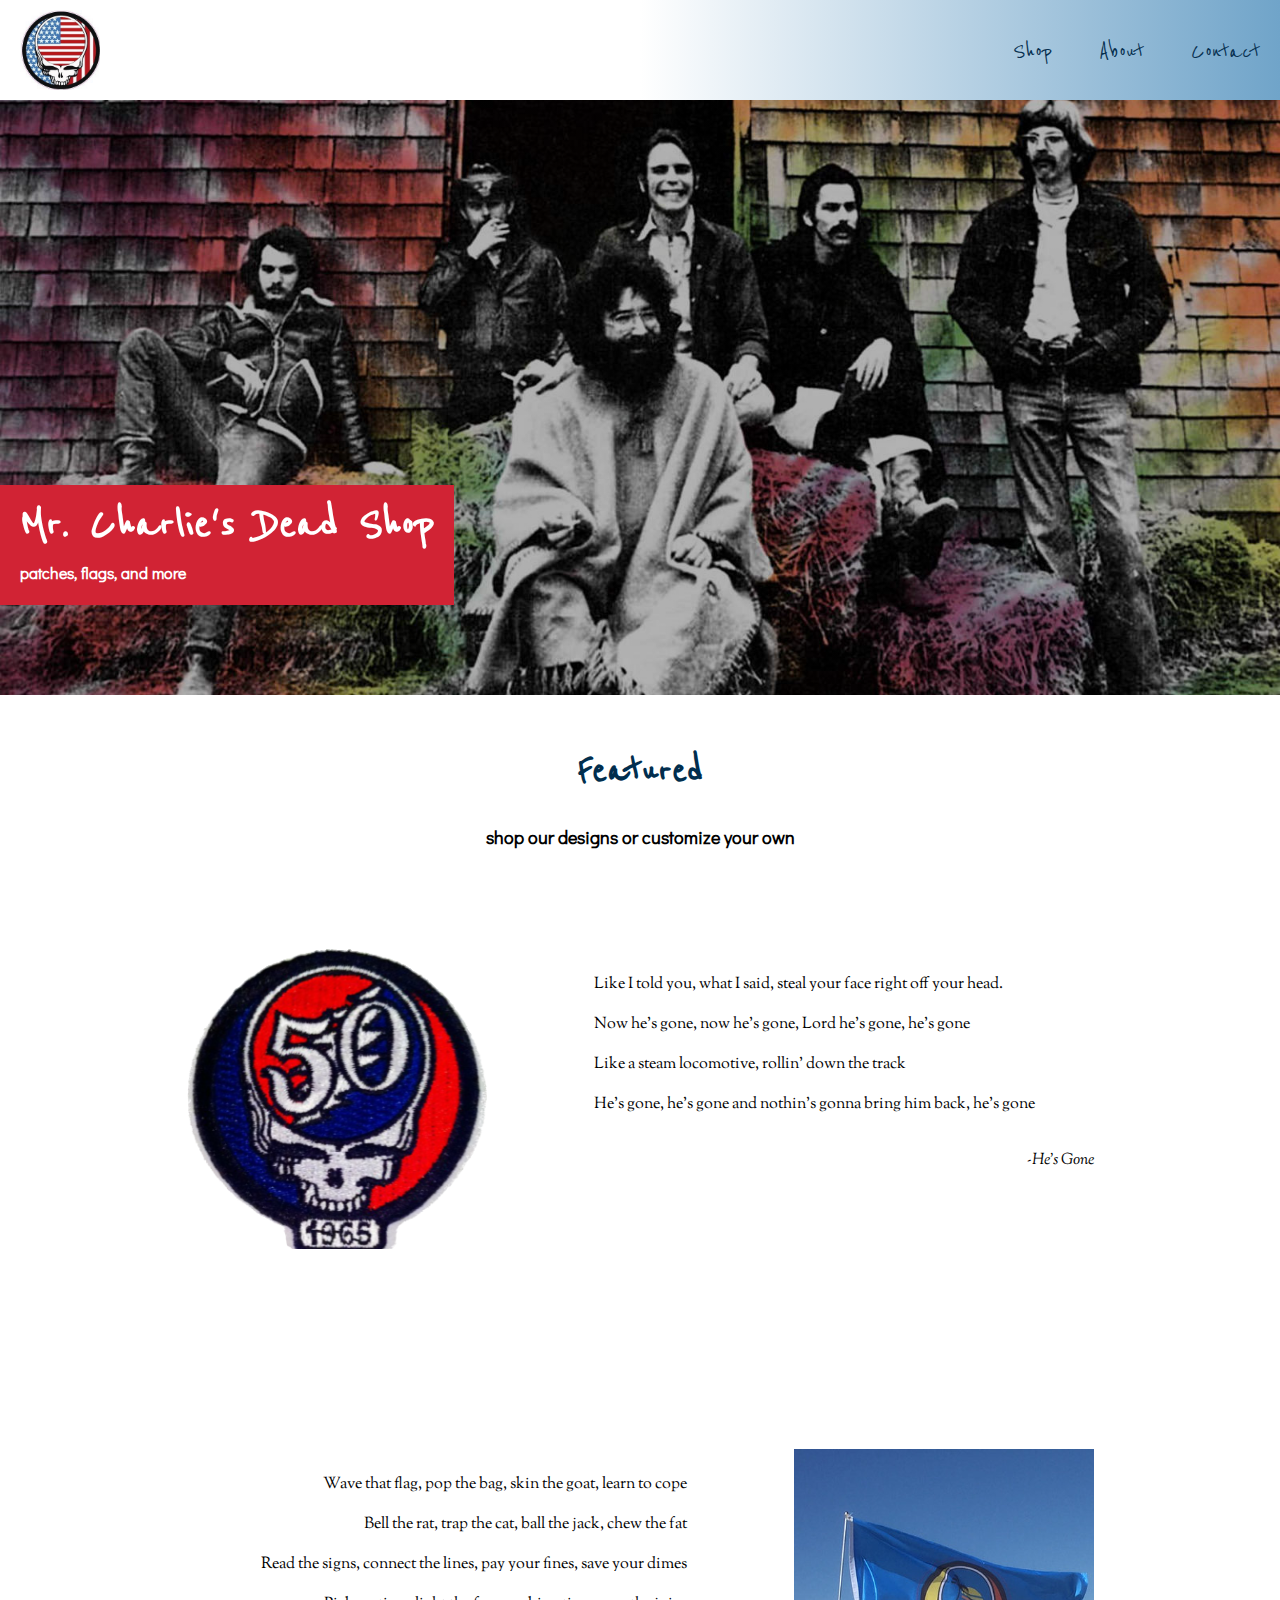
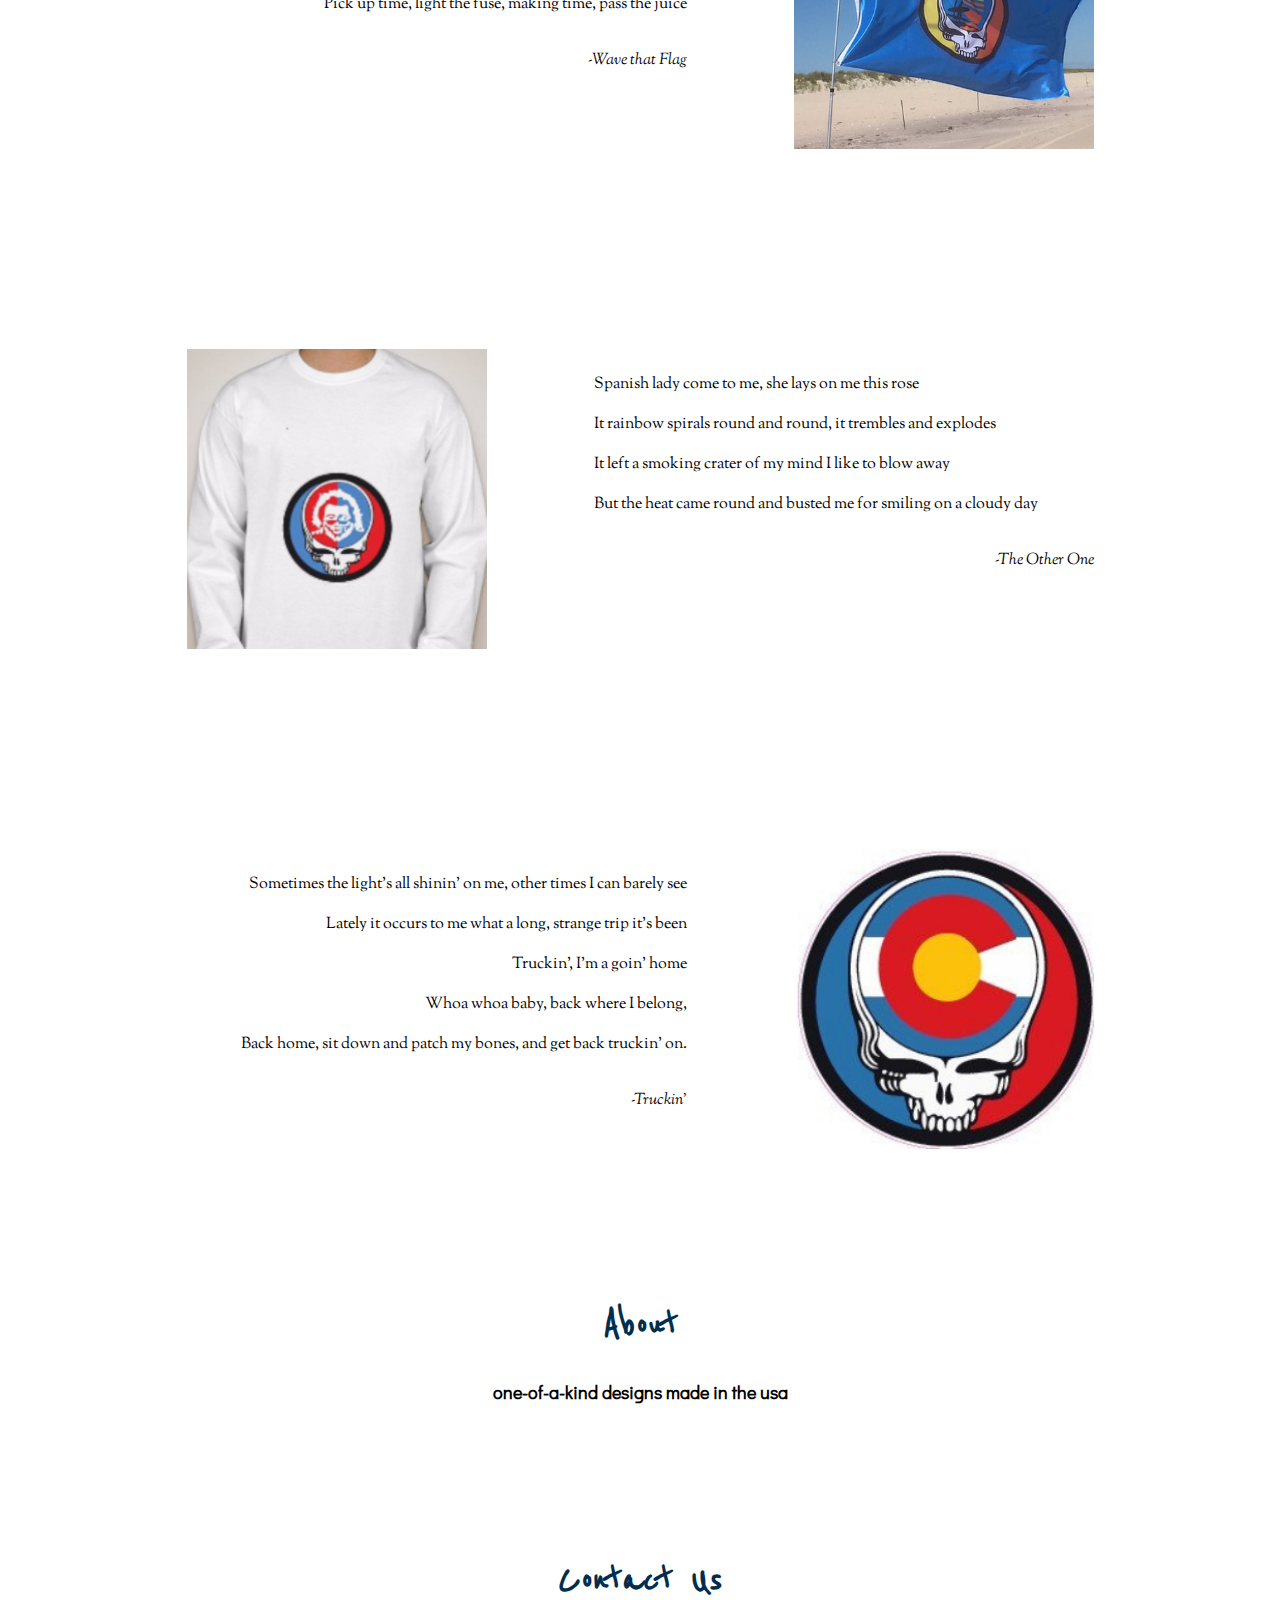
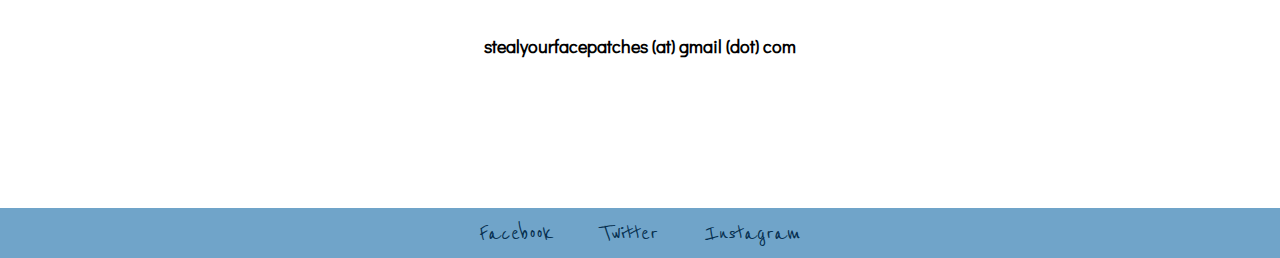
<file: index.html>
<!DOCTYPE html>
<html>
    <head>
        <title>Grateful Lifestyle</title>
        <link rel="stylesheet" href="style.css" type="text/css" />
        <link href="https://fonts.googleapis.com/css?family=Delius+Unicase|Gloria+Hallelujah|Reenie+Beanie|Rock+Salt|Quattrocento|Didact+Gothic|Sorts+Mill+Goudy
" 
    rel="stylesheet">
        <link rel="stylesheet" href="https://cdnjs.cloudflare.com/ajax/libs/font-awesome/4.7.0/css/font-awesome.min.css">    
    
<link rel="apple-touch-icon" sizes="180x180" href="/apple-touch-icon.png">
<link rel="icon" type="image/png" sizes="32x32" href="/favicon-32x32.png">
<link rel="icon" type="image/png" sizes="16x16" href="/favicon-16x16.png">
<link rel="manifest" href="/manifest.json">
<link rel="mask-icon" href="/safari-pinned-tab.svg" color="#5bbad5">
<meta name="theme-color" content="#ffffff">

    </head>
    
    <body>
    
    <!--start navigation-->
    
    <div class="nav grad">
            <img id="logo" src="steal-your-face-usa.jpg" width="80" height="80" alt="GD patch" />
        <ul>
            <li><a href="shop.html">Shop</a></li>
            <li><a href="about.html">About</a></li>
            <li><a href="#contact">Contact</a></li>
        </ul>
    </div>
    
    <!--end navigation-->
    
    <div class="hero band">
        <div class="website-name"><h1 class="title">Mr. Charlie's Dead Shop</h1>
        <h3 class="sub-title">Patches, flags, and more</h3>
        </div>
    </div>

    <!--start featured products-->
    
    <div class="big-container">
        
    <div class="featured">
            <a href="shop.html" style="text-decoration: none"><h1>Featured</h1></a>
            <h3>shop our designs or customize your own</h3>
    </div>
    
    <div class="container top">
        <a href="shop.html"><div class="mini patch">
            <h2 class="buy">Shop Patches</h2>

        </div></a>
             
        <div class="mini" style="width:500px">
            <p>Like I told you, what I said, steal your face right off your head.
        </br>Now he's gone, now he's gone, Lord he's gone, he's gone
</br>Like a steam locomotive, rollin' down the track
</br>He's gone, he's gone and nothin's gonna bring him back, he's gone 
<p style="text-align: right"><em>-He's Gone</em></p></div>
    </div>
    
    <div class="container middle">
        <div class="mini" style="width: 500px; text-align: right">
            <p>Wave that flag, pop the bag, skin the goat, learn to cope
</br>Bell the rat, trap the cat, ball the jack, chew the fat
</br>Read the signs, connect the lines, pay your fines, save your dimes
</br>Pick up time, light the fuse, making time, pass the juice</p>
<p style="text-align: right"><em>-Wave that Flag</em></p></div>        
        
        <a href="shop.html"><div class="mini flag">
            <h2 class="buy">Shop Flags</h2>
        </div></a>

    </div>

    <div class="container bottom">
        <a href="shop.html"><div class="mini shirt">
            <h2 class="buy">Shop Clothing</h2>

        </div></a>
             
        <div class="mini" style="width:500px">
            <p>Spanish lady come to me, she lays on me this rose
</br>It rainbow spirals round and round, it trembles and explodes
</br>It left a smoking crater of my mind I like to blow away
</br>But the heat came round and busted me for smiling on a cloudy day</p>
<p style="text-align: right"><em>-The Other One</em></p></div>        
        
    </div>
    
    <div class="container last">
        <div class="mini" style="width: 500px; text-align: right">
            <p>Sometimes the light's all shinin' on me, other times I can barely see
</br>Lately it occurs to me what a long, strange trip it's been
</br>Truckin', I'm a goin' home
</br>Whoa whoa baby, back where I belong,
</br>Back home, sit down and patch my bones, and get back truckin' on.</p>
<p style="text-align: right"><em>-Truckin'</em></p></div>        
        
        <a href="shop.html"><div class="mini decal">
            <h2 class="buy">Shop Decals</h2>
        </div></a>

    </div>    
    

    <div class="why">
            <a href="about.html" style="text-decoration: none"><h1>About</h1></a>
            <h3>one-of-a-kind designs made in the USA</h3>

    </div>            

    <div class="contact"> <a name="contact"></a>
            <h1>Contact Us</h1>
            <h3>stealyourfacepatches (at) gmail (dot) com</h3>
    </div>       
    
    </div>
    
    
    <!--start footer-->
    
    <div class="footer">
        <ul class="footer-list">
            <li><a href="#">Facebook</a></li>
            <li><a href="#">Twitter</a></li>
            <li><a href="#">Instagram</a></li>

       </ul>
    </div>    
    




    </body>
    

    
    
    
</html>
</file>
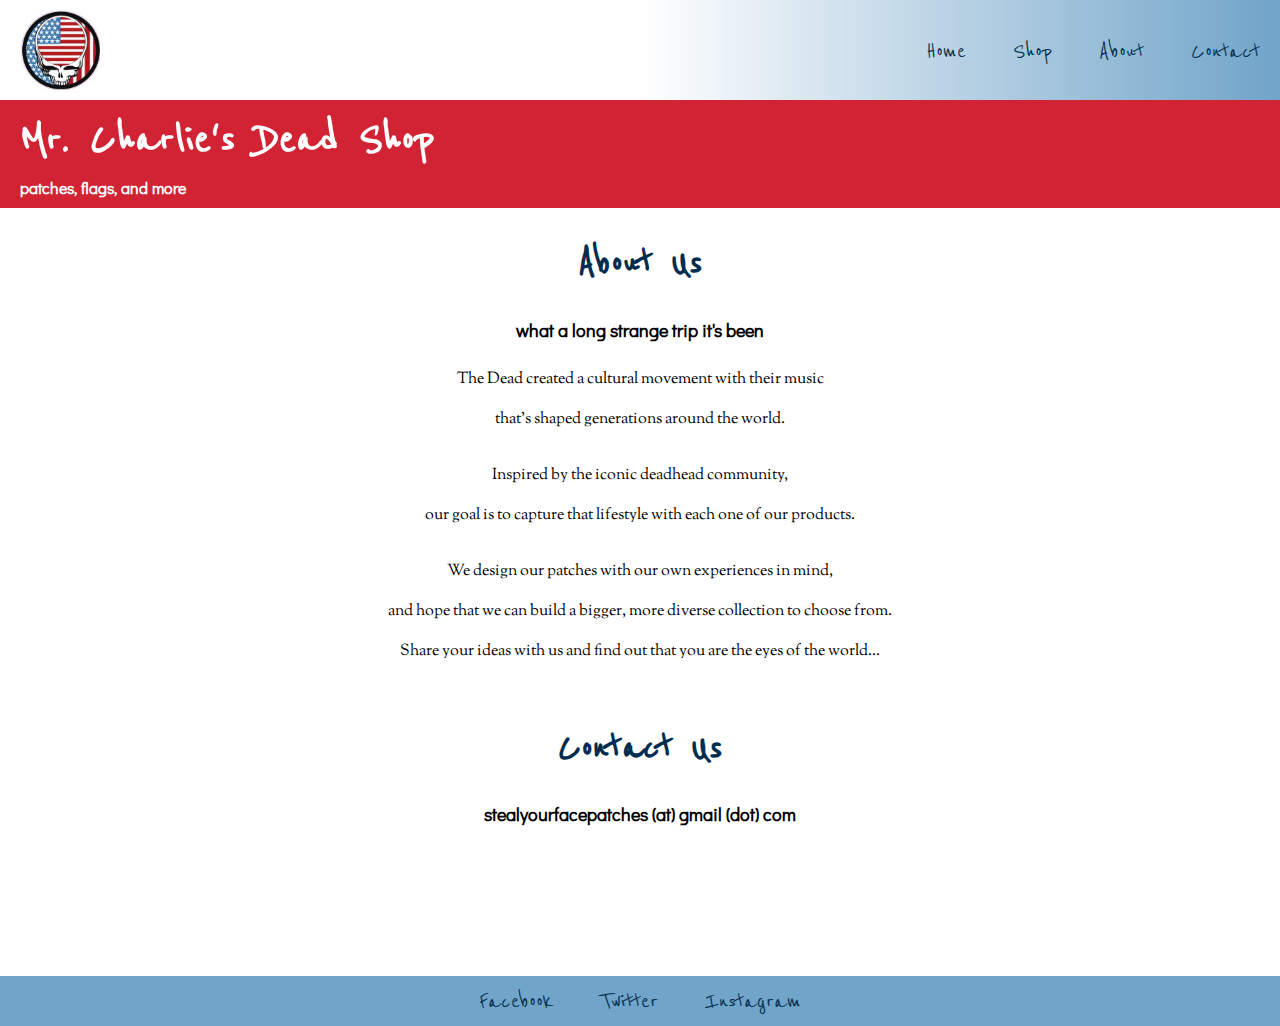
<file: about.html>
<!DOCTYPE html>
<html>
    <head>
        <title>Grateful Lifestyle</title>
        <link rel="stylesheet" href="about.css" type="text/css" />
        <link href="https://fonts.googleapis.com/css?family=Delius+Unicase|Gloria+Hallelujah|Reenie+Beanie|Rock+Salt|Quattrocento|Didact+Gothic|Sorts+Mill+Goudy
" 
    rel="stylesheet">
        <link rel="stylesheet" href="https://cdnjs.cloudflare.com/ajax/libs/font-awesome/4.7.0/css/font-awesome.min.css">    
    </head>
    
    <body>
    
    <!--start navigation-->
    
    <div class="nav grad">
            <img id="logo" src="steal-your-face-usa.jpg" width="80" height="80" alt="GD patch" />
        <ul>
            <li><a href="index.html">Home</a></li>
            <li><a href="shop.html">Shop</a></li>
            <li><a href="about.html">About</a></li>
            <li><a href="#contact">Contact</a></li>
        </ul>
    </div>
    
    <!--end navigation-->
    
        <div class="website-name"><h1 class="title">Mr. Charlie's Dead Shop</h1>
        <h3 class="sub-title">Patches, flags, and more</h3>
        </div>
        


    <!--start content-->
    
    <div class="content">        

    
    <div class="about">
            <h1>About Us</h1>
            <h3>what a long strange trip it's been</h3>
            <p>The Dead created a cultural movement with their music 
            </br>that's shaped generations around the world.</p>
            <p>Inspired by the iconic deadhead community, 
            </br>our goal is to capture that lifestyle with each one of our products.
            </p>
            <p>We design our patches with our own experiences in mind, 
            </br>and hope that we can build a bigger, more diverse collection to choose from.  
            </br>Share your ideas with us and find out that you are the eyes of the world... 
            </p>
    </div> 


    <div class="contact"> <a name="contact"></a>
            <h1>Contact Us</h1>
            <h3>stealyourfacepatches (at) gmail (dot) com</h3>
    </div> 
    
    
    </div>    

    <!--start footer-->
    
    <div class="footer">
        <ul class="footer-list">
            <li><a href="#">Facebook</a></li>
            <li><a href="#">Twitter</a></li>
            <li><a href="#">Instagram</a></li>

       </ul>
    </div>    
    




    </body>
    

    
    
    
</html>
</file>
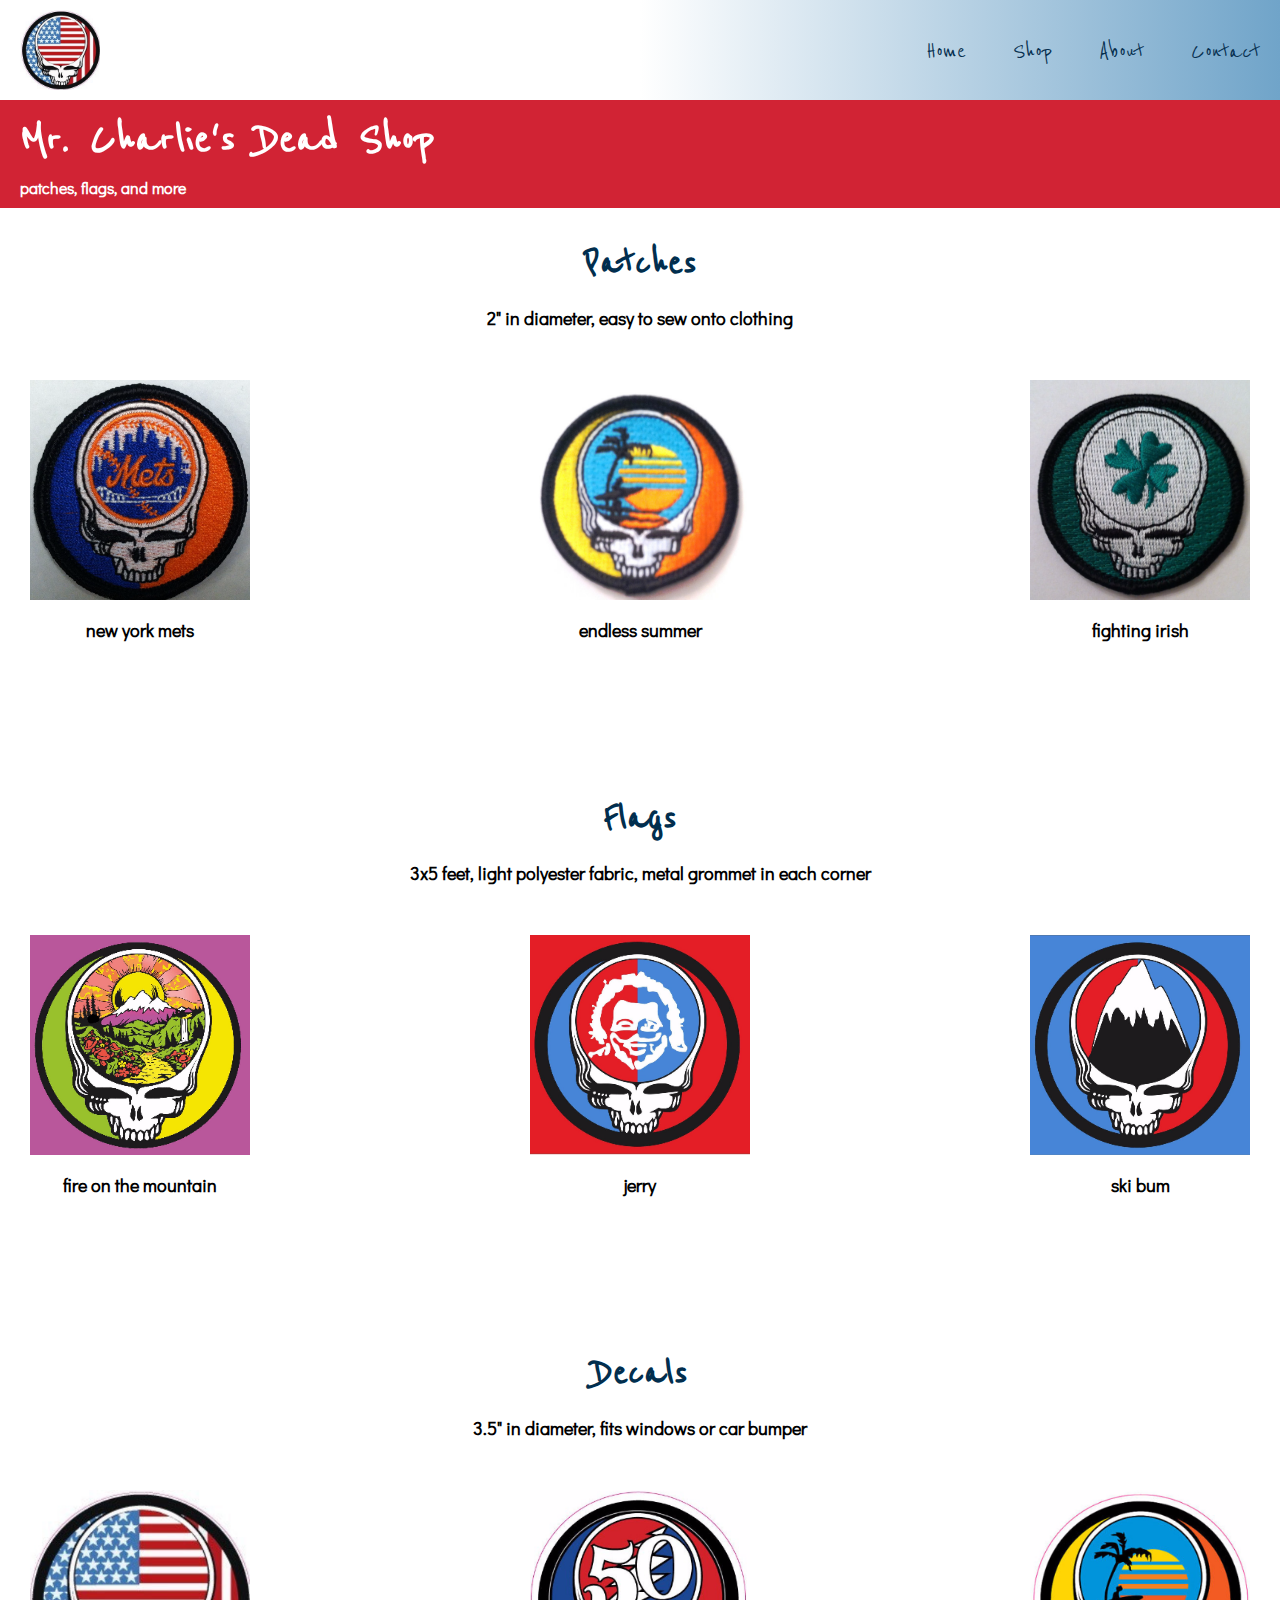
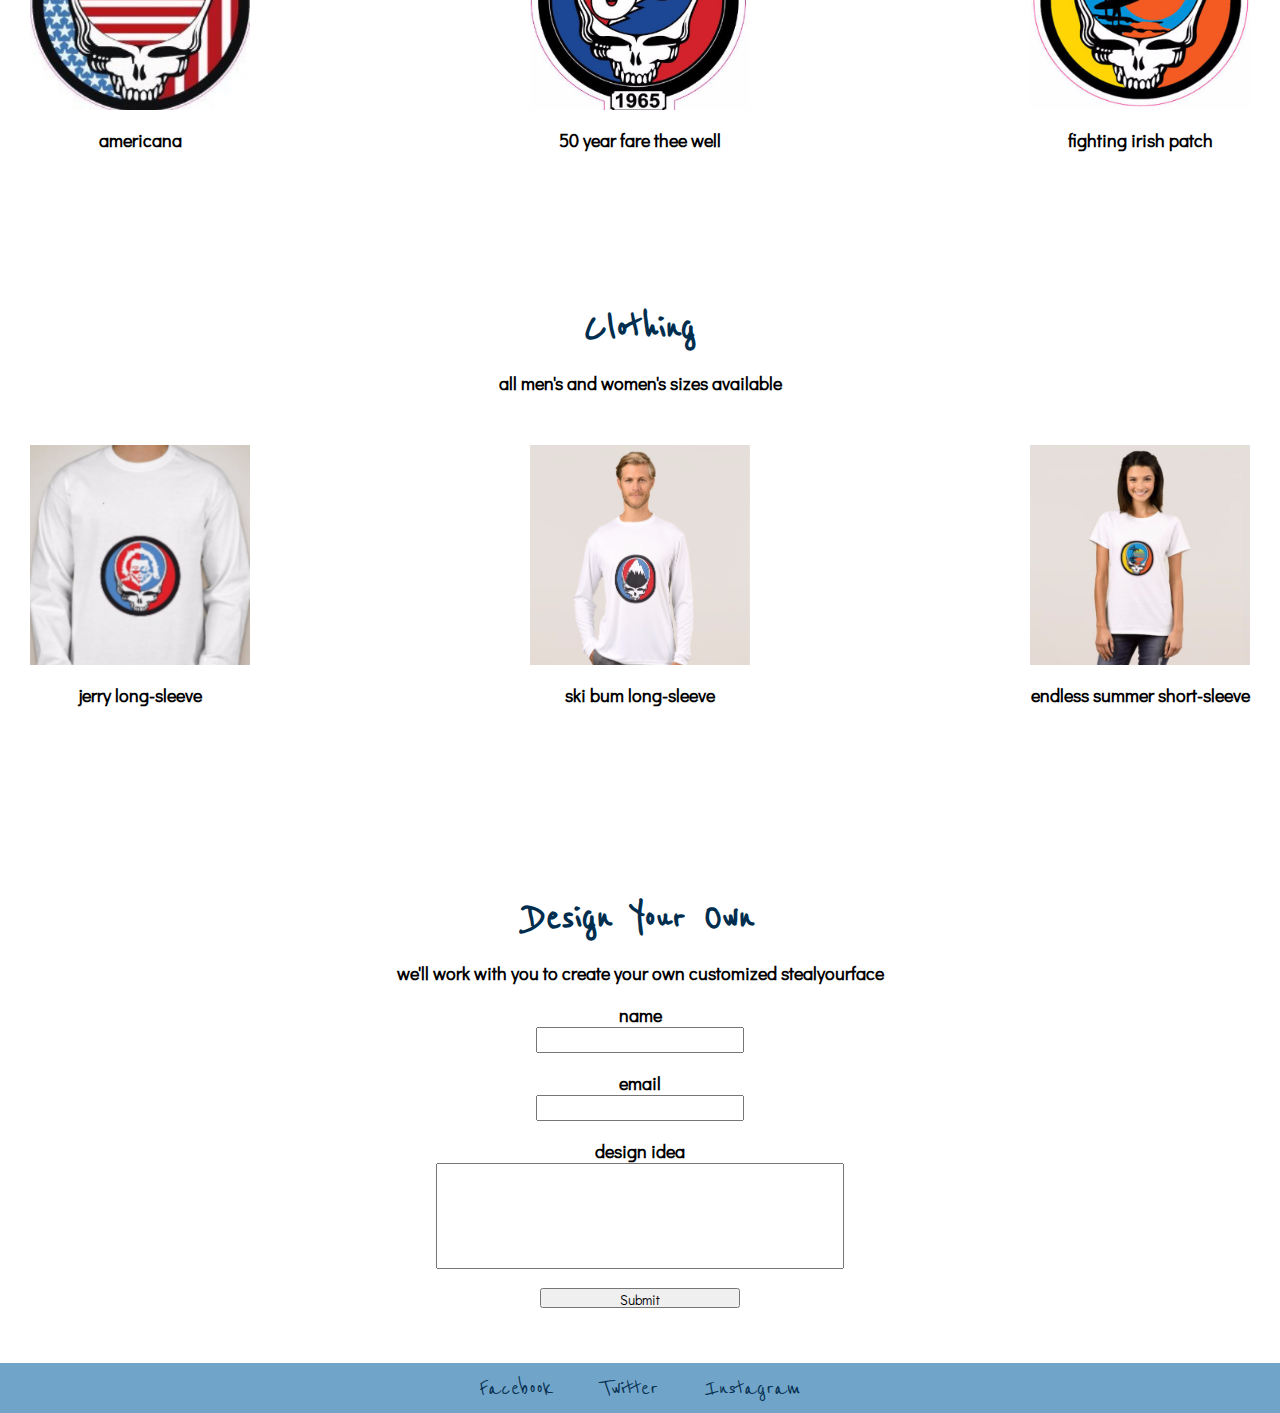
<file: shop.html>
<!DOCTYPE html>
<html>
    <head>
        <title>Grateful Lifestyle</title>
        <link rel="stylesheet" href="shop.css" type="text/css" />
        <link href="https://fonts.googleapis.com/css?family=Delius+Unicase|Gloria+Hallelujah|Reenie+Beanie|Rock+Salt|Quattrocento|Didact+Gothic|Sorts+Mill+Goudy
" 
    rel="stylesheet">
        <link rel="stylesheet" href="https://cdnjs.cloudflare.com/ajax/libs/font-awesome/4.7.0/css/font-awesome.min.css">    
    </head>
    
    <body>
    
    <!--start navigation-->
    
    <div class="nav grad">
            <img id="logo" src="steal-your-face-usa.jpg" width="80" height="80" alt="GD patch" />
        <ul>
            <li><a href="index.html">Home</a></li>
            <li><a href="shop.html">Shop</a></li>
            <li><a href="about.html">About</a></li>
            <li><a href="#contact">Contact</a></li>
        </ul>
    </div>
    
    <!--end navigation-->
    
        <div class="website-name"><h1 class="title">Mr. Charlie's Dead Shop</h1>
        <h3 class="sub-title">Patches, flags, and more</h3>
        </div>
        


    <!--start product grid-->
    
    <div class="grid">        
    
    <h1>Patches</h1>
    <h3>2" in diameter, easy to sew onto clothing</h3>
    
        <div class="grid-row">
        
            <div class="full-item"><div class="grid-item" id="mets"><a href="https://www.etsy.com/listing/211129369/grateful-dead-steal-your-face-ny-mets?ref=shop_home_active_37">
            <h2 class="buy">$5.99</h2></a></div>
            <div class="item-description"><a href="https://www.etsy.com/listing/211129369/grateful-dead-steal-your-face-ny-mets?ref=shop_home_active_37"><h3>new york mets</h3></a></div>
            </div>

            <div class="full-item"><div class="grid-item" id="summer"><a href="https://www.etsy.com/listing/210993773/grateful-dead-steal-your-face-endless?ref=shop_home_feat_4">
            <h2 class="buy">$5.99</h2></a></div>
            <div class="item-description"><a href="https://www.etsy.com/listing/210993773/grateful-dead-steal-your-face-endless?ref=shop_home_feat_4"><h3>endless summer</h3></a></div>
            </div>    
        
            <div class="full-item"><div class="grid-item" id="irish"><a href="https://www.etsy.com/listing/210996525/grateful-dead-steal-your-face-4-leaf?ref=shop_home_active_22">
            <h2 class="buy">$5.99</h2></a></div>
            <div class="item-description"><a href="https://www.etsy.com/listing/210996525/grateful-dead-steal-your-face-4-leaf?ref=shop_home_active_22"><h3>fighting irish</h3></a></div>
            </div>         
        </div>
    

    <h1>Flags</h1>
    <h3>3x5 feet, light polyester fabric, metal grommet in each corner</h3>
    
        <div class="grid-row">


            <div class="full-item"><div class="grid-item" id="fire"><a href="https://www.etsy.com/listing/527183494/grateful-dead-steal-your-face-fire-on?ref=shop_home_active_17">
            <h2 class="buy">$39.99</h2></a></div>
            <div class="item-description"><a href="https://www.etsy.com/listing/527183494/grateful-dead-steal-your-face-fire-on?ref=shop_home_active_17"><h3>fire on the mountain</h3></a></div>
            </div>  
            
            <div class="full-item"><div class="grid-item" id="jerry"><a href="https://www.etsy.com/listing/470258771/grateful-dead-steal-your-face-jerry?ref=shop_home_active_48">
            <h2 class="buy">$39.99</h2></a></div>
            <div class="item-description"><a href="https://www.etsy.com/listing/470258771/grateful-dead-steal-your-face-jerry?ref=shop_home_active_48"><h3>jerry</h3></a></div>
            </div>
            
            <div class="full-item"><div class="grid-item" id="mountain"><a href="https://www.etsy.com/listing/456770722/grateful-dead-steal-your-face-ski?ref=shop_home_active_36">
            <h2 class="buy">$39.99</h2></a></div>
            <div class="item-description"><a href="https://www.etsy.com/listing/456770722/grateful-dead-steal-your-face-ski?ref=shop_home_active_36"><h3>ski bum</h3></a></div>
            </div>  
            
        </div>    

    <h1>Decals</h1>
    <h3>3.5" in diameter, fits windows or car bumper</h3>
    
        <div class="grid-row">


            <div class="full-item"><div class="grid-item" id="flag-decal"><a href="https://www.etsy.com/listing/472917405/decal-grateful-dead-steal-your-face?ref=shop_home_active_43">
            <h2 class="buy">$4.99</h2></a></div>
            <div class="item-description"><a href="https://www.etsy.com/listing/472917405/decal-grateful-dead-steal-your-face?ref=shop_home_active_43"><h3>americana</h3></a></div>
            </div>  
            
            <div class="full-item"><div class="grid-item" id="anni-decal"><a href="https://www.etsy.com/listing/230238319/decal-grateful-dead-50-year-anniversary?ref=shop_home_active_45">
            <h2 class="buy">$4.99</h2></a></div>
            <div class="item-description"><a href="https://www.etsy.com/listing/230238319/decal-grateful-dead-50-year-anniversary?ref=shop_home_active_45"><h3>50 year fare thee well</h3></a></div>
            </div>  
            
            <div class="full-item"><div class="grid-item" id="endless-decal"><a href="https://www.etsy.com/listing/230245868/decal-grateful-dead-endless-summer-decal?ref=shop_home_feat_1">
            <h2 class="buy">$4.99</h2></a></div>
            <div class="item-description"><a href="https://www.etsy.com/listing/230245868/decal-grateful-dead-endless-summer-decal?ref=shop_home_feat_1"><h3>fighting irish patch</h3></a></div>
            </div>  
        
        </div>    

    <h1>Clothing</h1>
    <h3>all men's and women's sizes available</h3>
    
        <div class="grid-row">

            <div class="full-item"><div class="grid-item" id="jerry-shirt"><a href="https://www.etsy.com/listing/506494080/grateful-dead-steal-your-face-jerry?ref=shop_home_active_6">
            <h2 class="buy">$24.99</h2></a></div>
            <div class="item-description"><a href="https://www.etsy.com/listing/506494080/grateful-dead-steal-your-face-jerry?ref=shop_home_active_6"><h3>jerry long-sleeve</h3></a></div>
            </div>  
            
            <div class="full-item"><div class="grid-item" id="mountain-shirt"><a href="https://www.etsy.com/listing/474493926/grateful-dead-steal-your-face-ski?ref=shop_home_active_13">
            <h2 class="buy">$24.99</h2></a></div>
            <div class="item-description"><a href="https://www.etsy.com/listing/474493926/grateful-dead-steal-your-face-ski?ref=shop_home_active_13"><h3>ski bum long-sleeve</h3></a></div>
            </div>  
            
            <div class="full-item"><div class="grid-item" id="endless-shirt"><a href="https://www.etsy.com/listing/474492942/grateful-dead-steal-your-face-endless?ref=shop_home_active_46">
            <h2 class="buy">$21.99</h2></a></div>
            <div class="item-description"><a href="https://www.etsy.com/listing/474492942/grateful-dead-steal-your-face-endless?ref=shop_home_active_46"><h3>endless summer short-sleeve</h3></a></div>
            </div>  
            
        </div>

<div class="form">
    <h1>Design Your Own</h1>
    <h3>we'll work with you to create your own customized stealyourface</h3>
<form action="mailto:kmcderby@gmail.com">
  <h3>name</h3>
  <input type="text" value="">
  
  <h3>email</h3>
  <input type="text" value="">
  
  <h3>design idea</h3>
  <input id="idea" type="text" value="">
  <br><br>
  <input style="font-family: Didact Gothic; vertical-align: middle;"  type="submit" value="Submit">
</form> 
</div>
    
    
    </div>    

    <!--start footer-->
    
    <div class="footer">
        <ul class="footer-list">
            <li><a href="#">Facebook</a></li>
            <li><a href="#">Twitter</a></li>
            <li><a href="#">Instagram</a></li>

       </ul>
    </div>    
    




    </body>
    

    
    
    
</html>
</file>
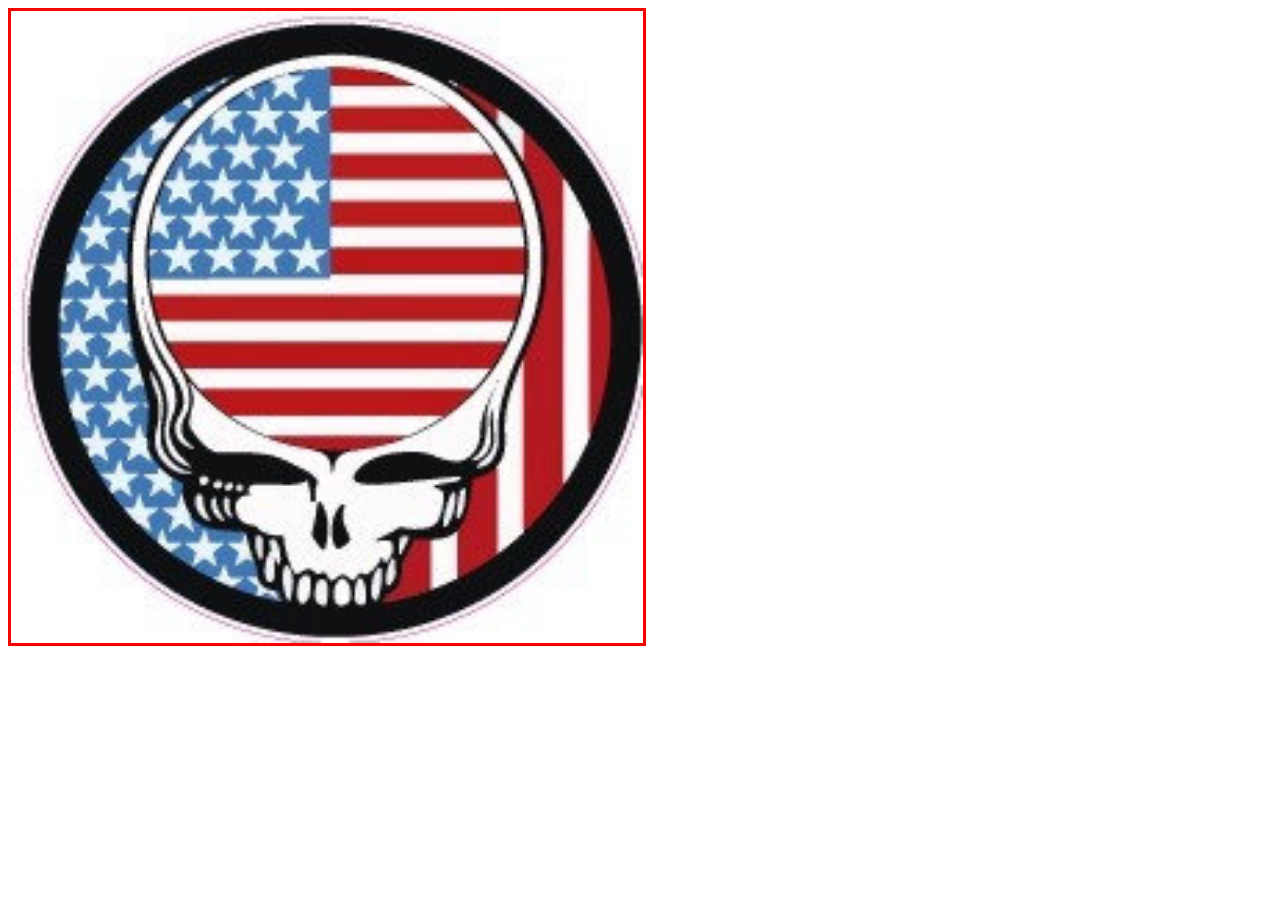
<file: test-hovertest.html>
<!DOCTYPE html>
<html>
    <head>
                <link href="https://fonts.googleapis.com/css?family=Delius+Unicase|Gloria+Hallelujah|Reenie+Beanie|Rock+Salt" rel="stylesheet">
    
        <title> </title>
    <style>
        .container {
    position: relative;
    width: 50%;
    border: 3px solid red;
}

.image {
  opacity: 1;
  display: block;
  width: 100%;
  height: auto;
  transition: .5s ease;

}

.middle {
    border: 3px solid orange;
  transition: .5s ease;
  opacity: 0;
  position: absolute;
  top: 50%;
  left: 50%;
  transform: translate(-50%, -50%);
  -ms-transform: translate(-50%, -50%)
}

.container:hover .image {
  opacity: 0.3;
}

.container:hover .middle {
  opacity: 1;
}

.text {
  background-color: #4CAF50;
  color: white;
  font-size: 16px;
  padding: 16px 32px;
  font-family: 'Reenie Beanie', cursive;
}
    </style>
    </head>
    <body>
        
        
<div class="container">
  <img src="steal-your-face-usa.jpg" alt="Avatar" class="image" style="width:100%">
  <div class="middle">
    <div class="text">John Doe</div>
  </div>
</div>


    </body>
</html>
</file>
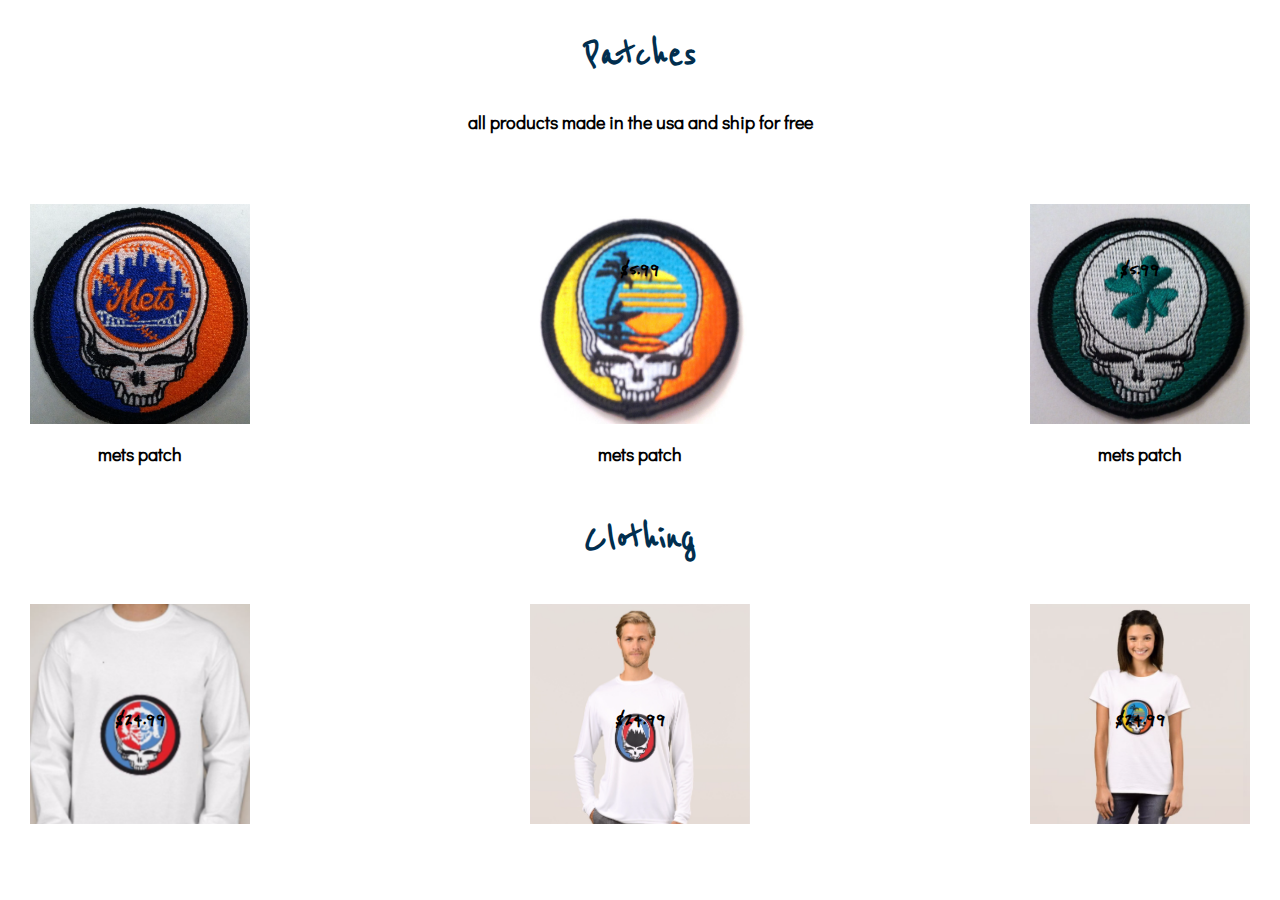
<file: test-shop.html>
<!DOCTYPE html>
<html>
    <head>
        <title>Grateful Lifestyle</title>
        <link rel="stylesheet" href="test-shop.css" type="text/css" />
        <link href="https://fonts.googleapis.com/css?family=Delius+Unicase|Gloria+Hallelujah|Reenie+Beanie|Rock+Salt|Quattrocento|Didact+Gothic|Sorts+Mill+Goudy
" 
    rel="stylesheet">
        <link rel="stylesheet" href="https://cdnjs.cloudflare.com/ajax/libs/font-awesome/4.7.0/css/font-awesome.min.css">    
    </head>
    
    <body>
  
    <!--start product grid-->
    <div class="grid">        
    
    <div><h1>Patches</h1>
    <h3>all products made in the usa and ship for free</h3></div>
    
        <div class="grid-row">
        
            <div class="full-item"><div class="grid-item" id="mets"><a href="https://www.etsy.com/listing/211129369/grateful-dead-steal-your-face-ny-mets?ref=shop_home_active_37">
            <h2 class="buy">$5.99</h2></a></div>
            <div class="item-description"><h3>mets patch</h3></div>
            </div>

            <div class="full-item"><div class="grid-item" id="summer"><h2 class="buy">$5.99</h2></div>
            <div class="item-description"><h3>mets patch</h3></div>
            </div>    
        
            <div class="full-item"><div class="grid-item" id="irish"><h2 class="buy">$5.99</h2></div>
            <div class="item-description"><h3>mets patch</h3></div>
            </div>         
        </div>
        


    
    <h1>Clothing</h1>
    
        <div class="grid-row">

            <div class="grid-item" id="jerry-shirt"><h2 class="buy">$24.99</h2></div>
        
            <div class="grid-item" id="mountain-shirt"><h2 class="buy">$24.99</h2></div>
        
            <div class="grid-item" id="endless-shirt"><h2 class="buy">$24.99</h2></div>
        
        </div>


    
    </div>    
    
    
    
    
    

    <!--start footer-->
    
 
    




    </body>
    

    
    
    
</html>
</file>
<file: style.css>
html body {
    width: 100%;
    height: 100%;
    margin: 0px;
    font-family: 'Reenie Beanie', cursive;
}

h1 {
    font-size: 44px;
    color: #012E4E;
}

h3 {
    font-family: 'Didact Gothic', sans-serif;
    font-size: 18px;
    text-transform: lowercase;
}

p {
    font-family: 'Sorts Mill Goudy', serif;
    font-size: 16px;
    line-height: 40px;
}

.nav {
    position: fixed;
    top: 0px;
    left: 0px;
    right: 0px;
    padding-top: 10px;
    padding-bottom: 10px;
}

.grad { /*to make nav bar gradient fade R to L*/
  background: white; /* For browsers that do not support gradients */
  background: -webkit-linear-gradient(left, white , white, #70A4C9); /* For Safari 5.1 to 6.0 */
  background: -o-linear-gradient(right, white, white, #70A4C9); /* For Opera 11.1 to 12.0 */
  background: -moz-linear-gradient(right, white, white, #70A4C9); /* For Firefox 3.6 to 15 */
  background: linear-gradient(to right, white , white, #70A4C9); /* Standard syntax */
}

#logo {
    padding-left: 20px;
    vertical-align: middle;

}

ul {
    text-align: right;
    float: right;
    vertical-align: middle;
    padding-top: 10px;
    padding-left: 20px;

}

ul a {
    text-decoration: none;
    color: #062F4F;
}

ul a:hover { /*text orange on hover*/
    text-decoration: none;
    color: #F69248;
    font-size: 32px;
    
}

li {
    display: inline;
    text-align: right;
    padding-left: 20px;
    padding-right: 20px;
    font-size: 26px;
}



.hero {
    margin-top: 95px;
    display: flex;
    flex: auto;
    width: 100%;
    min-width: 100px;
    height: 600px;

}

.band {
    background-repeat: no-repeat; 
    background-size: cover;
    width: 100%;
    background-image: 
    linear-gradient(
      rgba(0, 0, 0, 0.3),
      rgba(0, 0, 0, 0.3)
    ),
    url('image-band-color.jpg');
    
}    

.website-name {
    margin-top: 390px;
    background-color: #D12334;
    margin-bottom: 90px;
    padding-right: 20px;
}

.title {
    color: #ffffff;
    font-size: 50px;

    margin-bottom: 0px;
    margin-top: 10px;
    padding-left: 20px;
    padding-bottom: 10px;
}


.sub-title {
    color: #ffffff;
    padding-left: 20px;
    margin: 0px;
    font-size: 16px;

}

.big-container {
    width: 100%;
    margin-right: 0px;
}


.featured {
    display: block;
    text-align: center;
    margin: 50px;
}



.container {
    margin: 0px;
    margin-bottom: 100px;
    width: 100%;
    text-align: center;

}

.mini {
    display: inline-block;
    margin: 50px;
    height: 300px;
    width: 300px;
    text-align: left;
    vertical-align: middle;

}



.patch {
    background-repeat: no-repeat; 
    background-size: cover;
    background-image: url('image_patch_50yr.png');
}

.flag {
    background-repeat: no-repeat; 
    background-size: cover;
    background-image: url('flag-endless-summer.jpg');
}

.shirt {
    background-repeat: no-repeat; 
    background-size: cover;
    background-image: url('image-shirt-jerry.jpg');
}

.decal {
    background-repeat: no-repeat; 
    background-size: cover;
    background-image: url('image-decal-co.jpg');
}

.buy {
    padding: 50px;
    width: auto;
    text-align: center;
    margin-top: 100px;
    margin-bottom: 100px;
}

.container a {
    text-decoration: none;
    color: transparent;
}

/*on hover make text pop */

.buy:hover {
    color: #F69248;
    font-size: 40px;
    background-color: white;
}

.why {
    display: block;
    text-align: center;
    margin: 50px;
    margin-bottom: 150px;
}

.contact {
    display: block;
    text-align: center;
    margin: 50px;
    margin-bottom: 150px;
}


.footer {
    text-align: center;
    width: 100%;
    margin: 0px;
    color: white;
}


.footer-list {
    text-align: center;
    vertical-align: middle;
    padding-top: 10px;
    padding-bottom: 10px;
    background-color: #70A4C9;
    color: #012E4E;
    margin: 0;
    width: 100%;
}
</file>
<file: about.css>
html body {
    width: 100%;
    height: 100%;
    margin: 0px;
    font-family: 'Reenie Beanie', cursive;
}

h1 {
    font-size: 44px;
    color: #012E4E;
}

h3 {
    font-family: 'Didact Gothic', sans-serif;
    font-size: 18px;
    text-transform: lowercase;
}

p {
    font-family: 'Sorts Mill Goudy', serif;
    font-size: 16px;
    line-height: 40px;
}

.nav {
    position: fixed;
    top: 0px;
    left: 0px;
    right: 0px;
    padding-top: 10px;
    padding-bottom: 10px;
    background-color: white;
}

.grad { /*to make nav bar gradient fade R to L*/
  background: white; /* For browsers that do not support gradients */
  background: -webkit-linear-gradient(left, white , white, #70A4C9); /* For Safari 5.1 to 6.0 */
  background: -o-linear-gradient(right, white, white, #70A4C9); /* For Opera 11.1 to 12.0 */
  background: -moz-linear-gradient(right, white, white, #70A4C9); /* For Firefox 3.6 to 15 */
  background: linear-gradient(to right, white , white, #70A4C9); /* Standard syntax */
}


#logo {
    padding-left: 20px;
    vertical-align: middle;

}

ul {
    text-align: right;
    float: right;
    vertical-align: middle;
    padding-top: 10px;
    padding-left: 20px;

}

ul a {
    text-decoration: none;
    color: #062F4F;
}

ul a:hover {
    text-decoration: none;
    color: #F69248;
    font-size: 32px;
    
}

li {
    display: inline;
    text-align: right;
    padding-left: 20px;
    padding-right: 20px;
    font-size: 26px;
}



.website-name {
    margin-top: 100px;
    background-color: #D12334;
    margin-bottom: 20px;
    padding-right: 20px;
}

.title {
    color: #ffffff;
    font-size: 50px;

    margin-bottom: 0px;
    margin-top: 10px;
    padding-left: 20px;
    padding-bottom: 10px;
    padding-top: 10px;
}


.sub-title {
    color: #ffffff;
    padding-left: 20px;
    margin: 0px;
    font-size: 16px;
    padding-bottom: 10px;

}




.about {
    margin: auto;
    width: 80%;
    text-align: center;

}

.contact {
    text-align: center;
}

.form {
    padding: 5px;
    text-align: center;
    margin-bottom: 50px;
}

input {
    height: 20px;
    width: 200px;
}

#idea {
    width: 400px;
    height: 100px;
}

.footer {
    text-align: center;
    width: 100%;
    margin: 0px;
    color: white;
}


.footer-list {
    text-align: center;
    vertical-align: middle;
    padding-top: 10px;
    padding-bottom: 10px;
    background-color: #70A4C9;
    color: #012E4E;
    margin: 0;
    width: 100%;
}


.contact {
    display: block;
    text-align: center;
    margin: 50px;
    margin-bottom: 150px;
}
</file>
<file: shop.css>
html body {
    width: 100%;
    height: 100%;
    margin: 0px;
    font-family: 'Reenie Beanie', cursive;
}

h1 {
    font-size: 44px;
    color: #012E4E;
    margin-bottom: 0px;
}

h2 {
    font-size: 40px;
}

h3 {
    font-family: 'Didact Gothic', sans-serif;
    font-size: 18px;
    text-transform: lowercase;
    margin-bottom: 0px;
}

p {
    font-family: 'Sorts Mill Goudy', serif;
    font-size: 16px;
    line-height: 40px;
}

.nav {
    position: fixed;
    top: 0px;
    left: 0px;
    right: 0px;
    padding-top: 10px;
    padding-bottom: 10px;
    background-color: white;
}

.grad { /*to make nav bar gradient fade R to L*/
  background: white; /* For browsers that do not support gradients */
  background: -webkit-linear-gradient(left, white , white, #70A4C9); /* For Safari 5.1 to 6.0 */
  background: -o-linear-gradient(right, white, white, #70A4C9); /* For Opera 11.1 to 12.0 */
  background: -moz-linear-gradient(right, white, white, #70A4C9); /* For Firefox 3.6 to 15 */
  background: linear-gradient(to right, white , white, #70A4C9); /* Standard syntax */
}


#logo {
    padding-left: 20px;
    vertical-align: middle;

}

ul {
    text-align: right;
    float: right;
    vertical-align: middle;
    padding-top: 10px;
    padding-left: 20px;

}

ul a {
    text-decoration: none;
    color: #062F4F;
}

ul a:hover {
    text-decoration: none;
    color: #F69248;
    font-size: 32px;
    
}

li {
    display: inline;
    text-align: right;
    padding-left: 20px;
    padding-right: 20px;
    font-size: 26px;
}



.website-name {
    margin-top: 100px;
    background-color: #D12334;
    margin-bottom: 20px;
    padding-right: 20px;
}

.title {
    color: #ffffff;
    font-size: 50px;

    margin-bottom: 0px;
    margin-top: 10px;
    padding-left: 20px;
    padding-bottom: 10px;
    padding-top: 10px;
}


.sub-title {
    color: #ffffff;
    padding-left: 20px;
    margin: 0px;
    font-size: 16px;
    padding-bottom: 10px;

}





.grid {
    margin: auto;
    text-align: center;
}


.grid-row {
    display: flex;
    flex-direction: row;
    flex: auto;
    flex-wrap: wrap;
    justify-content: space-between;
    text-align: center;
    width: auto;
    margin-left: 20px;
    margin-right: 20px;
    margin-bottom: 150px;
}


.grid-item {
    margin: 10px;
    text-align: center;
    width: 220px;
    height: 220px;
}


.buy {
    padding: 50px;
    width: auto;
    text-align: center;
    margin-top: 50px;
}

.buy {
    text-decoration: none;
    color: transparent;
}

/*price text will pop to match homepage*/

.buy:hover {
    color: #F69248;
    background-color: white;

    
}

a {
    text-decoration: none;
    color: black;
}

/*grid items all css background photos*/

#mets {
    background-repeat: no-repeat; 
    background-size: cover;
    background-image: url('image-patch-mets.jpg');
}

#summer {
    background-repeat: no-repeat; 
    background-size: cover;
    background-image: url('image-patch-summer.jpg');
}

#irish {
    background-repeat: no-repeat; 
    background-size: cover;
    background-image: url('image-patch-irish.jpg');
}

#fire {
    background-repeat: no-repeat; 
    background-size: cover;
    background-image: url('image-flag-fire.jpg');
}

#jerry {
    background-repeat: no-repeat; 
    background-size: cover;
    background-image: url('image-flag-jerry.jpg');
}

#mountain {
    background-repeat: no-repeat; 
    background-size: cover;
    background-image: url('image-flag-mountain.jpg');
}

#jerry-shirt {
    background-repeat: no-repeat; 
    background-size: cover;
    background-image: url('image-shirt-jerry.jpg');
}

#mountain-shirt {
    background-repeat: no-repeat; 
    background-size: cover;
    background-image: url('image-shirt-mountain.jpg');
}

#endless-shirt {
    background-repeat: no-repeat; 
    background-size: cover;
    background-image: url('image-shirt-endless.jpg');
}

#flag-decal {
    background-repeat: no-repeat; 
    background-size: cover;
    background-image: url('image-decal-american.jpg');
}

#anni-decal {
    background-repeat: no-repeat; 
    background-size: cover;
    background-image: url('image-decal-50yr.jpg');
}

#endless-decal {
    background-repeat: no-repeat; 
    background-size: cover;
    background-image: url('image-decal-endless.jpg');
}




.contact {
    text-align: center;
}

.form {
    padding: 5px;
    text-align: center;
    margin-bottom: 50px;
}

input {
    height: 20px;
    width: 200px;
}

#idea {
    width: 400px;
    height: 100px;
}

.footer {
    text-align: center;
    width: 100%;
    margin: 0px;
    color: white;
}


.footer-list {
    text-align: center;
    vertical-align: middle;
    padding-top: 10px;
    padding-bottom: 10px;
    background-color: #70A4C9;
    color: #012E4E;
    margin: 0;
    width: 100%;
}
</file>
<file: test-shop.css>
html body {
    width: 100%;
    height: 100%;
    margin: 0px;
    font-family: 'Reenie Beanie', cursive;
}

h1 {
    font-size: 44px;
    color: #012E4E;
}

h3 {
    font-family: 'Didact Gothic', sans-serif;
    font-size: 18px;
    text-transform: lowercase;
}

p {
    font-family: 'Sorts Mill Goudy', serif;
    font-size: 16px;
    line-height: 40px;
}


.grid {
    margin: auto;
    text-align: center;
}

.grid-rowTEST {
  margin: 20px;
  display: flex;
  flex-flow: row wrap;
  justify-content: space-between;
  width: auto;
}

.grid-row {
    display: flex;
    flex-direction: row;
    flex: auto;
    flex-wrap: wrap;
    justify-content: space-between;
    text-align: center;
    width: auto;
    margin: 20px;
}


.grid-item {
    margin: 10px;
    text-align: center;
    width: 220px;
    height: 220px;
}



.buy {
    padding: 50px;
    width: auto;
    text-align: center;
    margin-top: 50px;
}

.grid a {
    text-decoration: none;
    color: transparent;
}

/*price text will pop to match homepage*/

.buy:hover {
    color: #F69248;
    font-size: 40px;
    background-color: white;
    margin-top: 60px;
    
}

/*grid items all css background photos*/

#mets {
    background-repeat: no-repeat; 
    background-size: cover;
    background-image: url('image-patch-mets.jpg');
}

#summer {
    background-repeat: no-repeat; 
    background-size: cover;
    background-image: url('image-patch-summer.jpg');
}

#irish {
    background-repeat: no-repeat; 
    background-size: cover;
    background-image: url('image-patch-irish.jpg');
}

#fire {
    background-repeat: no-repeat; 
    background-size: cover;
    background-image: url('image-flag-fire.jpg');
}

#jerry {
    background-repeat: no-repeat; 
    background-size: cover;
    background-image: url('image-flag-jerry.jpg');
}

#mountain {
    background-repeat: no-repeat; 
    background-size: cover;
    background-image: url('image-flag-mountain.jpg');
}

#jerry-shirt {
    background-repeat: no-repeat; 
    background-size: cover;
    background-image: url('image-shirt-jerry.jpg');
}

#mountain-shirt {
    background-repeat: no-repeat; 
    background-size: cover;
    background-image: url('image-shirt-mountain.jpg');
}

#endless-shirt {
    background-repeat: no-repeat; 
    background-size: cover;
    background-image: url('image-shirt-endless.jpg');
}

#flag-decal {
    background-repeat: no-repeat; 
    background-size: cover;
    background-image: url('image-decal-american.jpg');
}

#anni-decal {
    background-repeat: no-repeat; 
    background-size: cover;
    background-image: url('image-decal-50yr.jpg');
}

#endless-decal {
    background-repeat: no-repeat; 
    background-size: cover;
    background-image: url('image-decal-endless.jpg');
}




.contact {
    text-align: center;
}

.form {
    padding: 5px;
    text-align: center;
    margin-bottom: 50px;
}

input {
    height: 20px;
    width: 200px;
}

#idea {
    width: 400px;
    height: 100px;
}

.footer {
    text-align: center;
    width: 100%;
    margin: 0px;
    color: white;
}


.footer-list {
    text-align: center;
    vertical-align: middle;
    padding-top: 10px;
    padding-bottom: 10px;
    background-color: #70A4C9;
    color: #012E4E;
    margin: 0;
    width: 100%;
}
</file>
